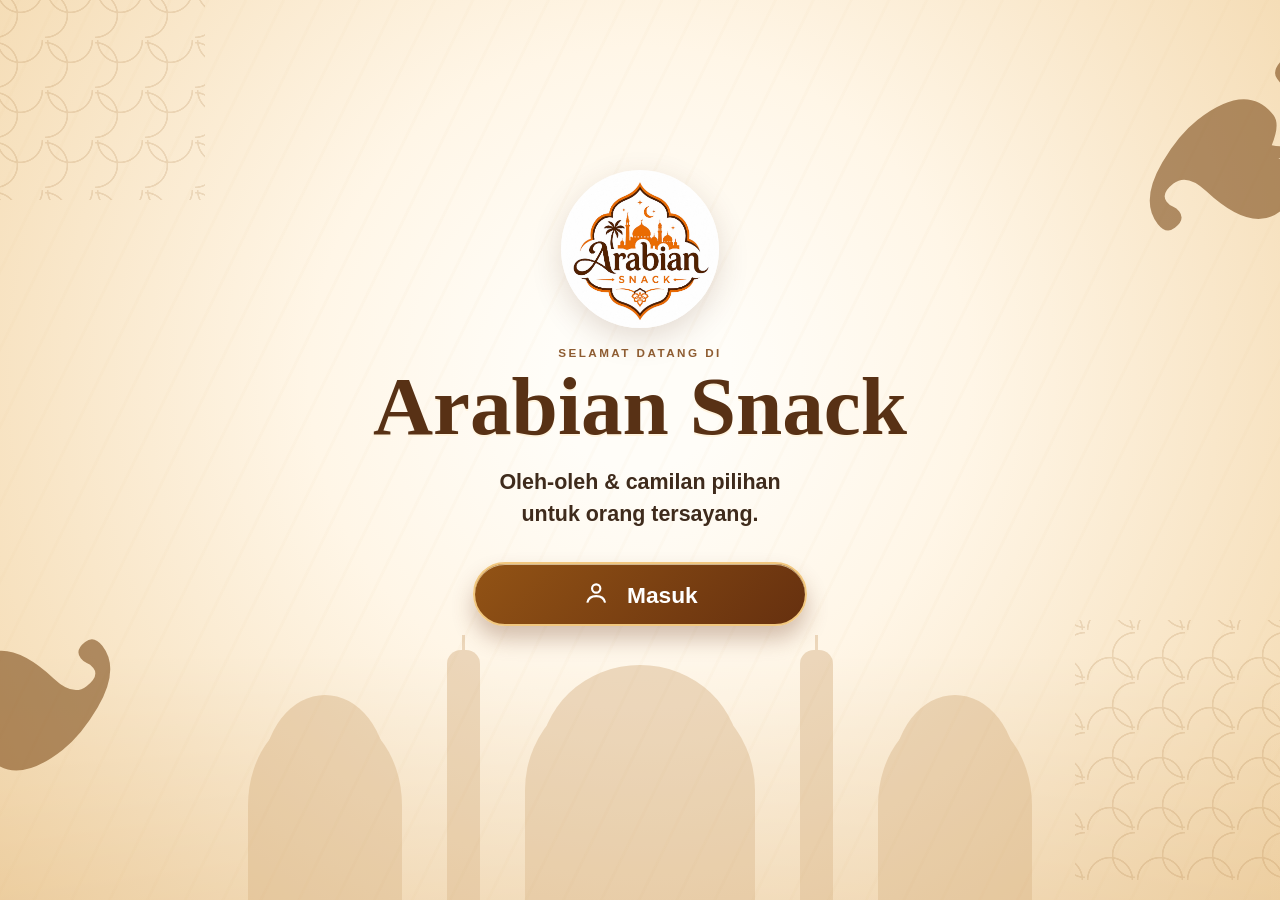
<file: index.html>
<!doctype html>
<html lang="id">

<head>
    <meta charset="UTF-8">
    <meta name="viewport" content="width=device-width,initial-scale=1">
    <title>Arabian Snack | Oleh-oleh pilihan</title>
    <link rel="stylesheet" href="css/style.css">
</head>

<body data-page="login" class="welcome-page">
    <main class="welcome-layout">
        <div class="arabesque arabesque-top" aria-hidden="true"></div>
        <div class="arabesque arabesque-bottom" aria-hidden="true"></div>
        <div class="palm palm-left" aria-hidden="true">❧</div>
        <div class="palm palm-right" aria-hidden="true">❧</div>
        <section class="welcome-content" aria-labelledby="welcomeTitle">
            <img class="welcome-logo" src="images/LOGO.jpeg" alt="Logo Arabian Snack">
            <p class="welcome-kicker">SELAMAT DATANG DI</p>
            <h1 id="welcomeTitle">Arabian Snack</h1>
            <p class="welcome-copy">Oleh-oleh &amp; camilan pilihan<br>untuk orang tersayang.</p>
            <button class="welcome-login" id="openLogin" type="button"><svg aria-hidden="true" viewBox="0 0 24 24" fill="none" stroke="currentColor" stroke-width="1.8"><circle cx="12" cy="8" r="3.5"></circle><path d="M4.5 20c.7-3.6 3.2-5.5 7.5-5.5s6.8 1.9 7.5 5.5"></path></svg> Masuk</button>
        </section>
        <div class="mosque" aria-hidden="true"><i></i><i></i><i></i><i></i><i></i></div>
    </main>
    <div class="login-modal" id="loginModal" hidden>
        <div class="modal-backdrop" data-close-login></div>
        <section class="login-card card" role="dialog" aria-modal="true" aria-labelledby="loginTitle">
            <button class="modal-close" type="button" data-close-login aria-label="Tutup formulir masuk">×</button>
            <img class="modal-logo" src="images/LOGO.jpeg" alt="">
            <h2 id="loginTitle">Masuk ke Arabian Snack</h2><p class="intro">Pilih jenis akun, lalu masuk untuk melanjutkan.</p>
            <div class="role-grid"><button class="role active" data-role="user" type="button">Pengguna</button><button class="role" data-role="admin" type="button">Admin</button></div>
            <form id="loginForm"><label for="email">Email</label><input id="email" type="email" autocomplete="email" required><label for="password">Password</label><input id="password" type="password" autocomplete="current-password" required><button id="loginButton" class="btn" type="submit">Masuk sebagai Pengguna</button><p id="error" class="error" aria-live="polite"></p></form>
            <div class="hint"><b>Akun demo</b><br>Pengguna: user@gmail.com / user123<br>Admin: admin@gmail.com / admin123</div>
        </section>
    </div>
    <script src="js/app.js"></script>
</body>
</html>
</file>
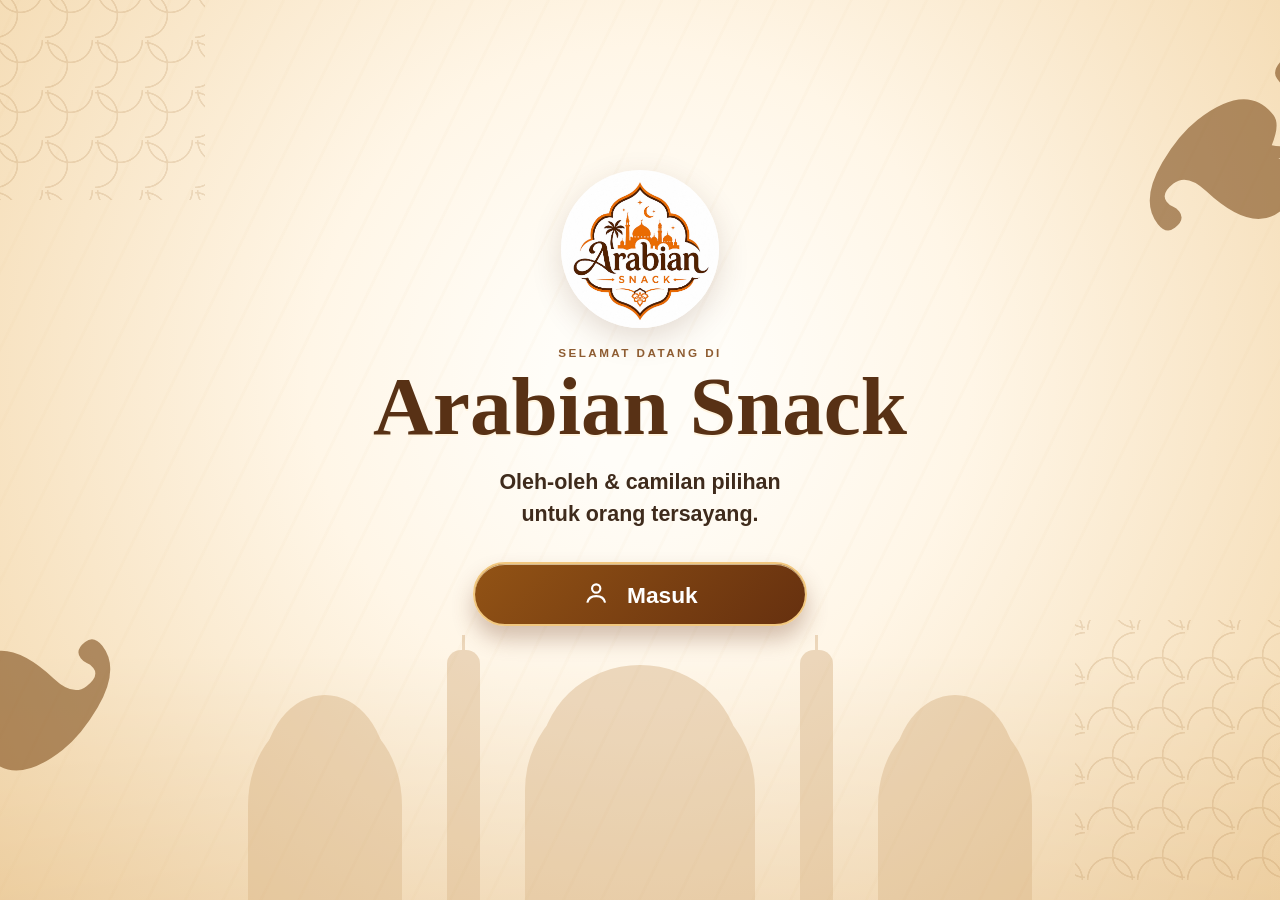
<file: admin.html>
<!doctype html>
<html lang="id">

<head>
  <meta charset="UTF-8">
  <meta name="viewport" content="width=device-width,initial-scale=1">
  <title>Admin | Arabian Snack</title>
  <link rel="stylesheet" href="css/style.css">
</head>

<body data-page="admin">
  <div class="admin-layout">
    <button class="sidebar-overlay" id="sidebarOverlay" aria-label="Tutup navigasi"></button>
    <aside class="sidebar">
      <div class="brand"><img src="images/LOGO.jpeg" alt="Logo Arabian Snack">Arabian Snack</div>
      <nav class="nav"><button class="active" data-panel="dashboard">Dashboard</button><button
          data-panel="produk">Produk</button><button data-panel="pesanan">Pesanan</button><button
          data-panel="pengguna">Pengguna</button></nav>
    </aside>
    <div class="mobile-admin-bar"><button class="menu-toggle" id="menuToggle" aria-label="Buka navigasi"
        aria-expanded="false"><span></span><span></span><span></span></button>
      <div class="brand"><img src="images/LOGO.jpeg" alt="">Arabian Snack</div>
    </div>
    <main class="admin-main">
      <header class="topbar">
        <div>
          <h1 id="adminTitle">Dashboard Admin</h1>
          <p id="adminSubtitle">Ringkasan toko hari ini.</p>
        </div><button class="btn" onclick="logout()">Keluar</button>
      </header>
      <section class="admin-panel" id="dashboard">
        <div class="stats">
          <article class="stat card">
            <p>Total Produk</p><strong>9</strong>
          </article>
          <article class="stat card">
            <p>Total Pesanan</p><strong>35</strong>
          </article>
          <article class="stat card">
            <p>Total Pengguna</p><strong>18</strong>
          </article>
          <article class="stat card">
            <p>Total Pendapatan</p><strong>Rp7,5 jt</strong>
          </article>
        </div>
      </section>
      <section class="admin-panel" id="produk" hidden>
        <div class="table-wrap card">
          <table>
            <thead>
              <tr>
                <th>Produk</th>
                <th>Harga</th>
                <th>Stok</th>
              </tr>
            </thead>
            <tbody>
              <tr>
                <td>Dus Ka'bah Paket Hemat</td>
                <td>Rp 6.266</td>
                <td>9</td>
              </tr>
              <tr>
                <td>Dus Kotak Hemat</td>
                <td>Rp 6.266</td>
                <td>12</td>
              </tr>
              <tr>
                <td>Kurma</td>
                <td>Rp 68.600</td>
                <td>30</td>
              </tr>
            </tbody>
          </table>
        </div>
      </section>
      <section class="admin-panel" id="pesanan" hidden>
        <div class="table-wrap card">
          <table>
            <thead>
              <tr>
                <th>ID Pesanan</th>
                <th>Pelanggan</th>
                <th>Produk</th>
                <th>Status</th>
              </tr>
            </thead>
            <tbody>
              <tr>
                <td>AS-001</td>
                <td>Nur Auliyah</td>
                <td>Dus Ka'bah Paket Hemat</td>
                <td>Diproses</td>
              </tr>
              <tr>
                <td>AS-002</td>
                <td>Siti</td>
                <td>Kurma</td>
                <td>Selesai</td>
              </tr>
            </tbody>
          </table>
        </div>
      </section>
      <section class="admin-panel" id="pengguna" hidden>
        <div class="table-wrap card">
          <table>
            <thead>
              <tr>
                <th>Nama</th>
                <th>Email</th>
                <th>Status</th>
              </tr>
            </thead>
            <tbody>
              <tr>
                <td>Nur Auliyah</td>
                <td>user@gmail.com</td>
                <td>Aktif</td>
              </tr>
              <tr>
                <td>Admin</td>
                <td>admin@gmail.com</td>
                <td>Admin</td>
              </tr>
            </tbody>
          </table>
        </div>
      </section>
    </main>
  </div>
  <script src="js/app.js"></script>
</body>

</html>
</file>
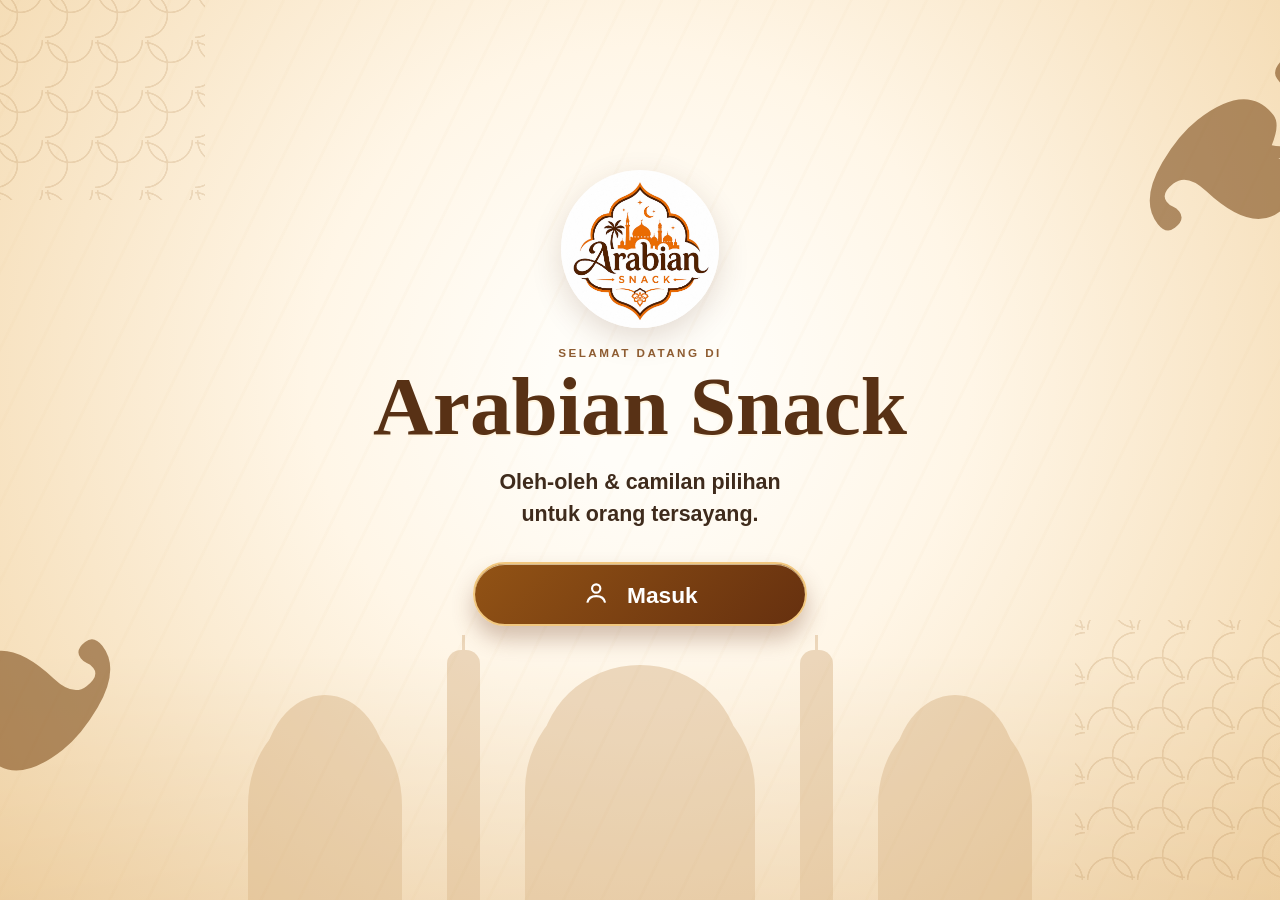
<file: beranda.html>
<!doctype html>
<html lang="id">
<head>
    <meta charset="UTF-8">
    <meta name="viewport" content="width=device-width,initial-scale=1">
    <title>Beranda | Arabian Snack</title>
    <link rel="stylesheet" href="css/style.css">
</head>
<body data-page="shop">
    <div class="page">
        <header class="topbar"><div class="brand"><img src="images/LOGO.jpeg" alt="Logo Arabian Snack">Arabian Snack</div><button class="logout" onclick="logout()">Keluar</button></header>
        <section class="hero"><img src="images/Banner.jpeg" alt="Banner Arabian Snacks"></section>
        <main><h2 class="section-title">Produk pilihan</h2><div id="products" class="product-grid"></div></main>
        <footer class="site-footer"><img src="images/LOGO.jpeg" alt="Logo Arabian Snack"><div><b>Arabian Snack</b><p>Oleh-oleh dan camilan pilihan untuk orang tersayang.</p></div><div class="contact"><b>Hubungi Kami</b><a href="https://www.instagram.com/arabiansnack_" target="_blank" rel="noopener">Instagram: @arabiansnack_</a><a href="https://wa.me/6285864909093" target="_blank" rel="noopener">WhatsApp: 085864909093</a></div><span>© 2026 Arabian Snack</span></footer>
    </div>
    <script src="js/app.js"></script>
</body>
</html>
</file>
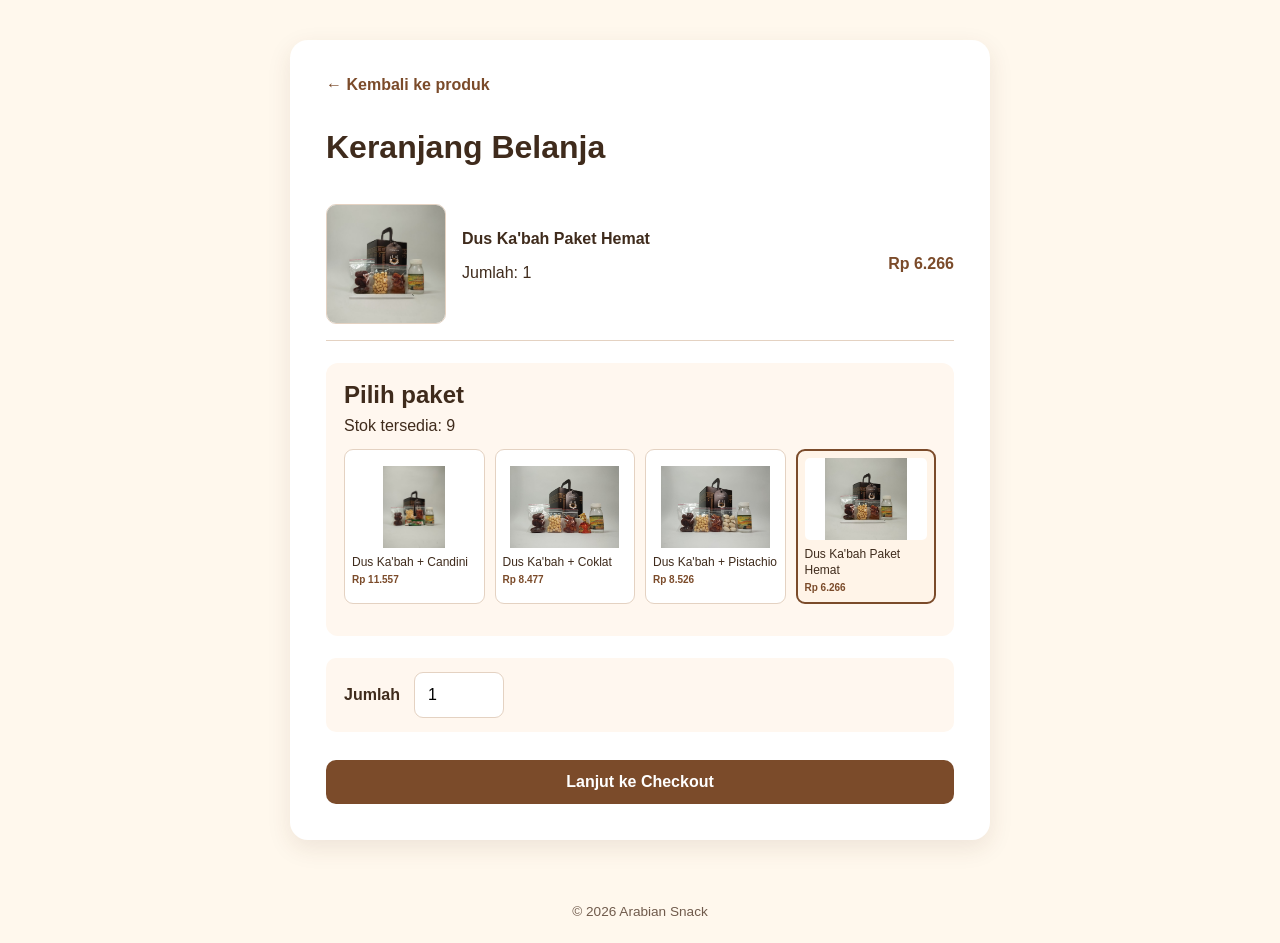
<file: cart.html>
<!doctype html>
<html lang="id">

<head>
    <meta charset="UTF-8">
    <meta name="viewport" content="width=device-width,initial-scale=1">
    <title>Keranjang | Arabian Snack</title>
    <link rel="stylesheet" href="css/style.css">
</head>

<body data-page="cart">
    <main class="flow-card card">
        <a class="back-link" href="beranda.html">← Kembali ke produk</a>
        <h1>Keranjang Belanja</h1>
        <div class="cart-item">
            <img class="cart-image" id="cartImage" src="" alt="">
            <div><b id="cartName"></b>
                <p>Jumlah: 1</p>
            </div>
            <div id="cartPrice" class="cart-price"></div>
        </div>
        <section id="dusOptions" class="dus-options" hidden>
            <h2>Pilih paket</h2>
            <p>Stok tersedia: 9</p>
            <div id="variantList" class="variant-list"></div>
        </section>
        <section class="quantity-box"><label>Jumlah</label><input type="number" min="1" max="9" value="1"></section><a
            class="btn" style="display:block;text-align:center;margin-top:28px" href="checkout.html">Lanjut ke
            Checkout</a>
    </main>
    <footer class="simple-footer">© 2026 Arabian Snack</footer>
    <script src="js/app.js"></script>
</body>

</html>
</file>
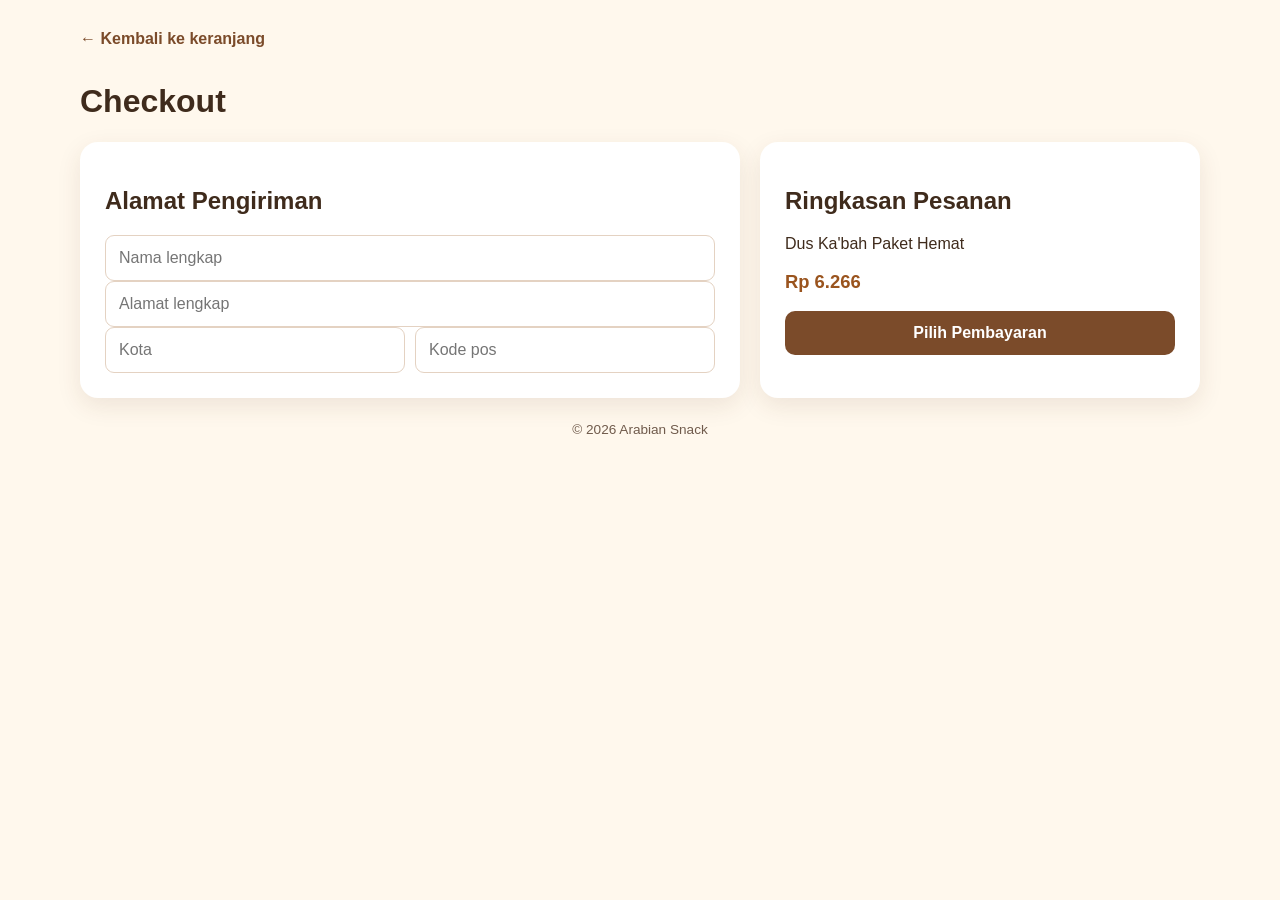
<file: checkout.html>
<!doctype html>
<html lang="id">

<head>
    <meta charset="UTF-8">
    <meta name="viewport" content="width=device-width,initial-scale=1">
    <title>Checkout | Arabian Snack</title>
    <link rel="stylesheet" href="css/style.css">
</head>

<body data-page="checkout">
    <main class="page" style="margin-top:30px">
        <a class="back-link" href="cart.html">← Kembali ke keranjang</a>
        <h1>Checkout</h1>
        <div class="checkout-grid">
            <section class="checkout-card card">
                <h2>Alamat Pengiriman</h2><input placeholder="Nama lengkap"><input placeholder="Alamat lengkap">
                <div class="two-col"><input placeholder="Kota"><input placeholder="Kode pos"></div>
            </section>
            <aside class="checkout-card card">
                <h2>Ringkasan Pesanan</h2>
                <p id="checkoutName"></p>
                <p id="checkoutPrice" class="price"></p><a class="btn"
                    style="display:block;text-align:center;margin-top:18px" href="payment.html">Pilih Pembayaran</a>
            </aside>
        </div>
    </main>
    <footer class="simple-footer">© 2026 Arabian Snack</footer>
    <script src="js/app.js"></script>
</body>

</html>
</file>
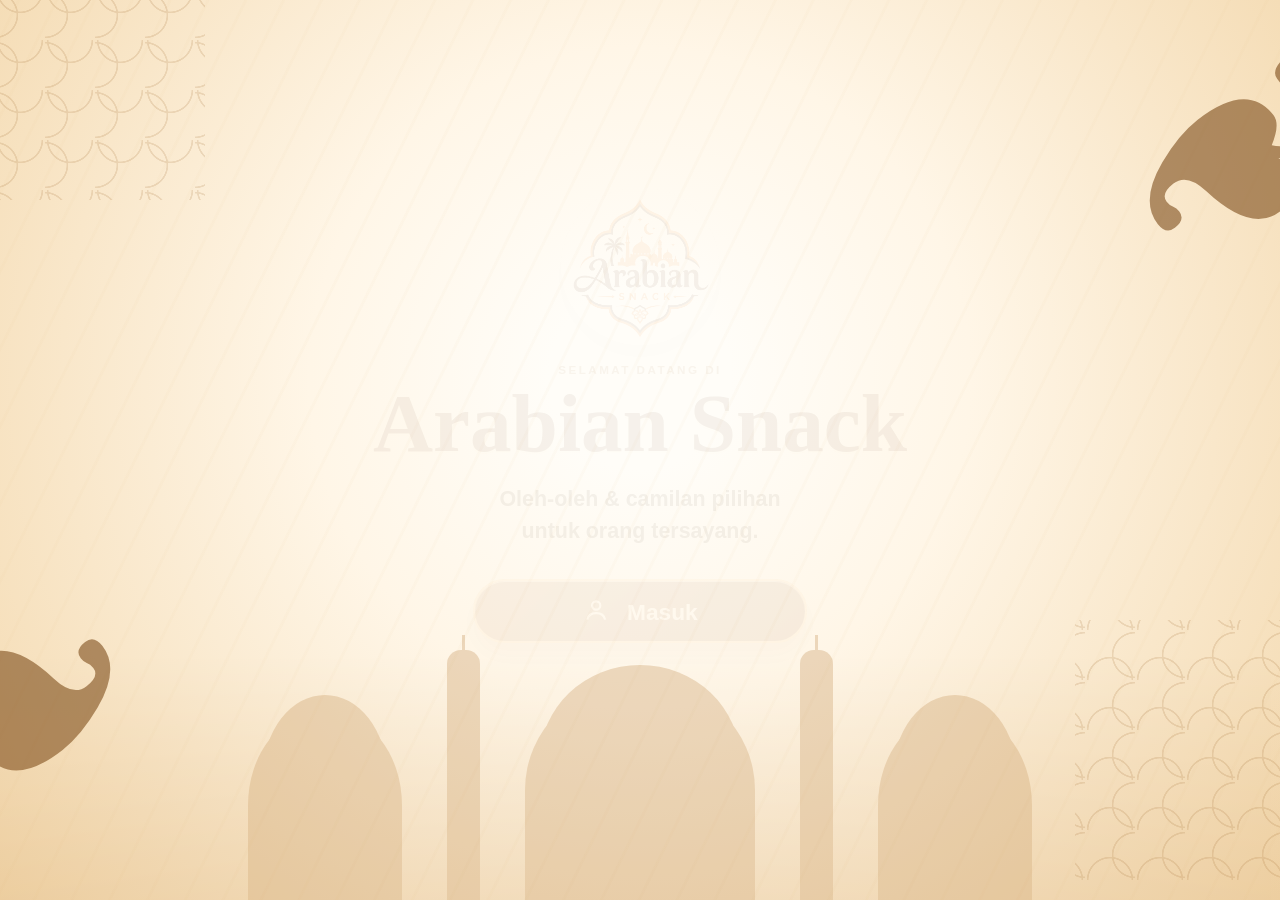
<file: login.html>
<!doctype html>
<html lang="id">

<head>
    <meta charset="UTF-8">
    <meta http-equiv="refresh" content="0; url=index.html">
    <meta name="viewport" content="width=device-width,initial-scale=1">
    <title>Mengarahkan ke Arabian Snack</title>
</head>

<body>
    <p>Mengarahkan ke <a href="index.html">halaman masuk Arabian Snack</a>...</p>
</body>

</html>
</file>
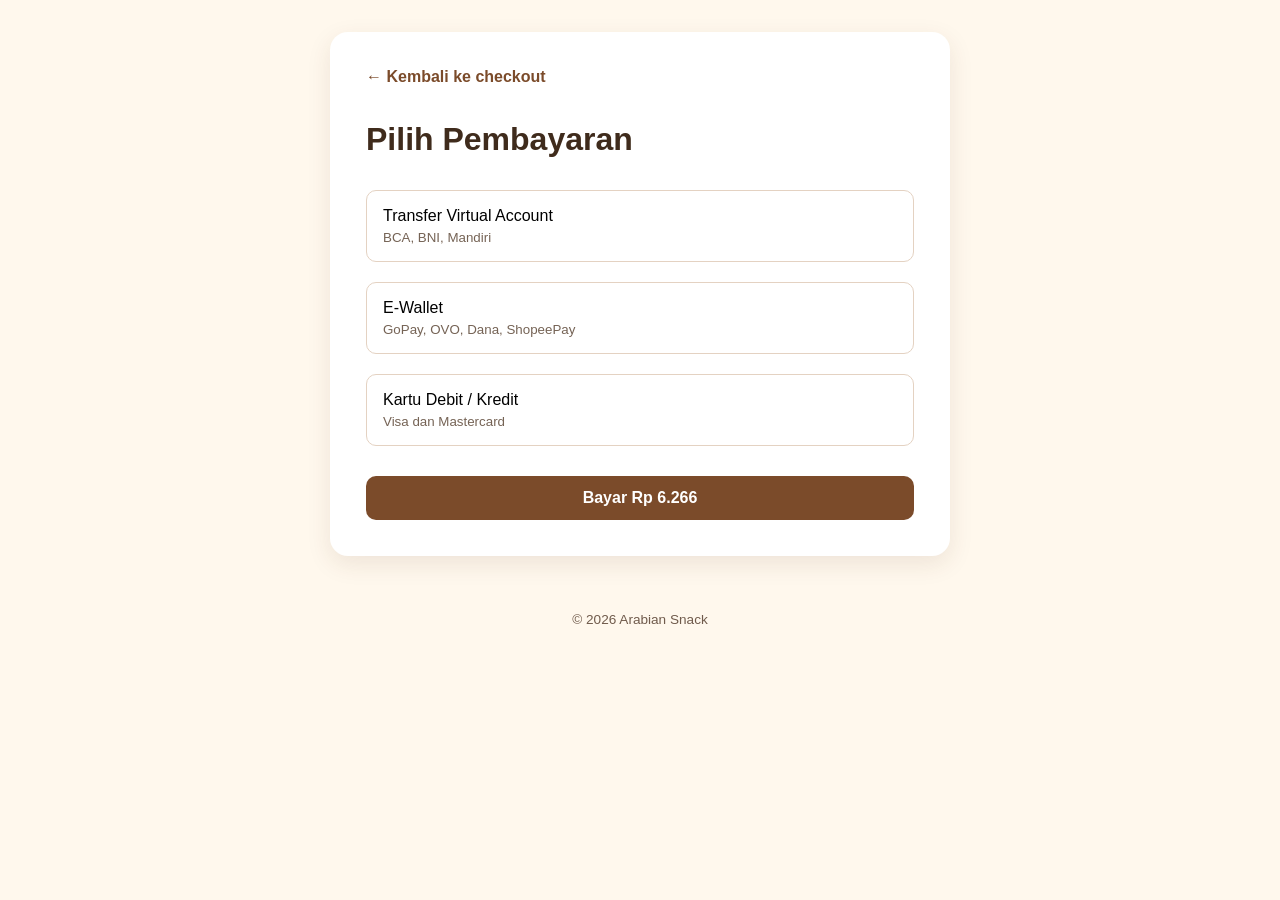
<file: payment.html>
<!doctype html>
<html lang="id">

<head>
    <meta charset="UTF-8">
    <meta name="viewport" content="width=device-width,initial-scale=1">
    <title>Pembayaran | Arabian Snack</title>
    <link rel="stylesheet" href="css/style.css">
</head>

<body data-page="payment">
    <main class="payment-card card">
        <a class="back-link" href="checkout.html">← Kembali ke checkout</a>
        <h1>Pilih Pembayaran</h1><button class="method">Transfer Virtual Account<small>BCA, BNI,
                Mandiri</small></button><button class="method">E-Wallet<small>GoPay, OVO, Dana,
                ShopeePay</small></button><button class="method">Kartu Debit / Kredit<small>Visa dan
                Mastercard</small></button><button id="payButton" class="btn" style="width:100%;margin-top:20px">Bayar
            <span id="payPrice"></span></button>
    </main>
    <footer class="simple-footer">© 2026 Arabian Snack</footer>
    <script src="js/app.js"></script>
</body>

</html>
</file>
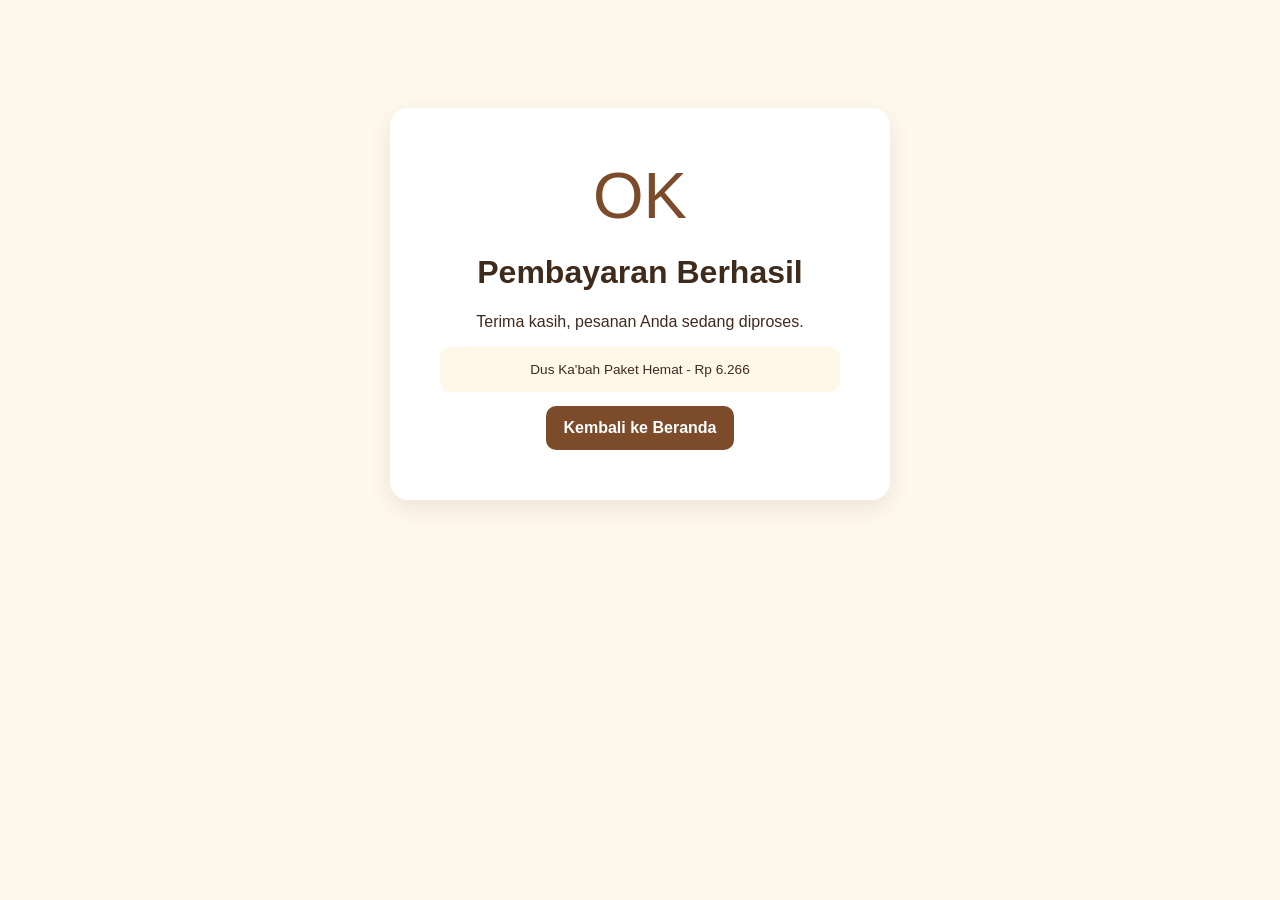
<file: success.html>
<!doctype html>
<html lang="id">

<head>
    <meta charset="UTF-8">
    <meta name="viewport" content="width=device-width,initial-scale=1">
    <title>Pesanan Berhasil | Arabian Snack</title>
    <link rel="stylesheet" href="css/style.css">
</head>

<body data-page="success">
    <main class="success-card card">
        <div class="check">OK</div>
        <h1>Pembayaran Berhasil</h1>
        <p>Terima kasih, pesanan Anda sedang diproses.</p>
        <p id="successDetail" class="hint"></p><a class="btn" href="beranda.html">Kembali ke Beranda</a>
    </main>
    <script src="js/app.js"></script>
</body>

</html>
</file>
<file: css/style.css>
:root {
    --brown: #7b4b2a;
    --dark: #3f2b1c;
    --cream: #fff8ed;
    --line: #e4d2c2
}

* {
    box-sizing: border-box
}

body {
    margin: 0;
    font-family: Arial, sans-serif;
    background: var(--cream);
    color: var(--dark);
    overflow-x: hidden
}

button,
input {
    font: inherit
}

.page {
    width: min(1120px, calc(100% - 32px));
    margin: auto
}

.brand {
    display: flex;
    align-items: center;
    gap: 9px;
    font-weight: 800;
    color: var(--brown)
}

.brand img {
    width: 34px;
    height: 34px;
    border-radius: 50%;
    object-fit: cover
}

.btn {
    display: inline-block;
    border: 0;
    border-radius: 10px;
    padding: 13px 18px;
    background: var(--brown);
    color: #fff;
    font-weight: 700;
    text-decoration: none;
    cursor: pointer
}

.btn:hover {
    background: #5e351c
}

.card {
    background: #fff;
    border-radius: 18px;
    box-shadow: 0 8px 25px #5835191a
}

.login-layout {
    min-height: 100vh;
    display: grid;
    place-items: center;
    padding: 20px
}

.login-card {
    width: min(100%, 440px);
    padding: 32px
}

.welcome-page {
    background: #fff8ed;
    overflow: hidden
}

.welcome-layout {
    position: relative;
    isolation: isolate;
    min-height: 100svh;
    display: grid;
    place-items: center;
    overflow: hidden;
    padding: 46px 22px 150px;
    background: radial-gradient(circle at 50% 42%, #fffdf8 0 11%, #fff6e7 40%, #f3d8ad 100%);
}

.welcome-layout::before {
    content: "";
    position: absolute;
    z-index: -3;
    inset: 0;
    opacity: .3;
    background: repeating-linear-gradient(116deg, transparent 0 15px, #dcb47522 16px 18px, transparent 19px 34px)
}

.welcome-content {
    position: relative;
    z-index: 2;
    width: min(100%, 680px);
    text-align: center;
    color: var(--dark);
    animation: welcome-in .7s ease both
}

.welcome-logo {
    display: block;
    width: clamp(110px, 14vw, 158px);
    aspect-ratio: 1;
    margin: 0 auto 18px;
    border-radius: 50%;
    object-fit: cover;
    box-shadow: 0 10px 30px #5d351e2b
}

.welcome-kicker {
    margin: 0 0 6px;
    letter-spacing: .21em;
    font-size: .73rem;
    font-weight: 800;
    color: #8e5c31
}

.welcome-content h1 {
    margin: 0;
    font-family: Georgia, serif;
    font-size: clamp(2.9rem, 7vw, 5.2rem);
    line-height: 1;
    color: #583115;
    text-shadow: 0 2px 0 #fff4df
}

.welcome-copy {
    margin: 18px 0 32px;
    font-size: clamp(1rem, 2vw, 1.34rem);
    line-height: 1.5;
    font-weight: 600
}

.welcome-login {
    min-width: min(100%, 334px);
    border: 2px solid #f1c77f;
    border-radius: 999px;
    padding: 15px 34px;
    background: linear-gradient(135deg, #925315, #66300f);
    box-shadow: 0 13px 21px #6f3a1d4d, inset 0 1px #fff5d7a1;
    color: #fff;
    font-size: clamp(1.1rem, 2.4vw, 1.42rem);
    font-weight: 800;
    cursor: pointer;
    transition: transform .2s, box-shadow .2s
}

.welcome-login svg {
    width: 1.25em;
    height: 1.25em;
    margin-right: 10px;
    vertical-align: -.2em
}

.welcome-login:hover {
    transform: translateY(-3px);
    box-shadow: 0 17px 28px #6f3a1d56, inset 0 1px #fff5d7a1
}

.welcome-login:focus-visible,
.modal-close:focus-visible {
    outline: 3px solid #f2b758;
    outline-offset: 4px
}

.arabesque {
    position: absolute;
    z-index: -1;
    width: 260px;
    height: 260px;
    opacity: .16;
    background-image: radial-gradient(circle at 50% 0, transparent 38%, #9f692e 39% 41%, transparent 42%), radial-gradient(circle at 0 50%, transparent 38%, #9f692e 39% 41%, transparent 42%);
    background-size: 50px 50px
}

.arabesque-top {
    top: -60px;
    left: -55px
}

.arabesque-bottom {
    right: -55px;
    bottom: 20px;
    transform: rotate(180deg)
}

.palm {
    position: absolute;
    z-index: 0;
    font-family: Georgia, serif;
    color: #75420f;
    opacity: .56;
    font-size: clamp(15rem, 27vw, 30rem);
    line-height: .5;
    transform: rotate(-38deg)
}

.palm-left {
    left: -135px;
    bottom: 95px
}

.palm-right {
    right: -115px;
    top: 65px;
    transform: rotate(142deg)
}

.mosque {
    position: absolute;
    z-index: 1;
    display: flex;
    align-items: end;
    justify-content: center;
    gap: clamp(12px, 3.5vw, 66px);
    right: 0;
    bottom: 0;
    left: 0;
    height: 27%;
    padding: 0 4%;
    opacity: .25;
    background: linear-gradient(transparent, #c8914e8f)
}

.mosque i {
    display: block;
    width: clamp(60px, 12vw, 170px);
    height: clamp(85px, 16vw, 190px);
    border-radius: 100% 100% 0 0;
    background: #b57a36;
    box-shadow: 0 -30px 0 -15px #b57a36
}

.mosque i:nth-child(2),
.mosque i:nth-child(4) {
    width: clamp(16px, 2.6vw, 37px);
    height: clamp(120px, 23vw, 250px);
    border-radius: 14px 14px 0 0
}

.mosque i:nth-child(3) {
    width: clamp(100px, 18vw, 260px);
    height: clamp(110px, 19vw, 220px)
}

.login-modal[hidden] {
    display: none
}

.login-modal {
    position: fixed;
    z-index: 30;
    inset: 0;
    display: grid;
    place-items: center;
    padding: 20px;
    animation: modal-in .2s ease both
}

.modal-backdrop {
    position: absolute;
    inset: 0;
    background: #2f190dcc;
    backdrop-filter: blur(6px)
}

.login-modal .login-card {
    position: relative;
    z-index: 1;
    max-height: min(90svh, 680px);
    overflow: auto;
    padding: 27px 32px;
    box-shadow: 0 24px 70px #1f1007a3
}

.modal-logo {
    display: block;
    width: 64px;
    height: 64px;
    margin: 0 auto 12px;
    border-radius: 50%;
    object-fit: cover
}

.login-card h2 {
    margin: 0;
    color: var(--dark);
    text-align: center;
    font-family: Georgia, serif
}

.modal-close {
    position: absolute;
    top: 12px;
    right: 15px;
    width: 36px;
    height: 36px;
    border: 0;
    border-radius: 50%;
    background: #fff1df;
    color: var(--brown);
    font-size: 1.65rem;
    line-height: 1;
    cursor: pointer
}

.login-card #loginButton {
    width: 100%;
    margin-top: 22px
}

@keyframes welcome-in {
    from {
        opacity: 0;
        transform: translateY(18px)
    }

    to {
        opacity: 1;
        transform: translateY(0)
    }
}

@keyframes modal-in {
    from {
        opacity: 0
    }

    to {
        opacity: 1
    }
}

.login-card .brand {
    justify-content: center;
    font-size: 1.35rem
}

.intro {
    text-align: center;
    color: #806e61
}

.role-grid,
.product-grid,
.stats {
    display: grid;
    gap: 14px
}

.role-grid {
    grid-template-columns: 1fr 1fr;
    margin: 22px 0
}

.role {
    padding: 12px;
    border: 1px solid var(--line);
    background: #fff;
    border-radius: 10px;
    color: var(--brown);
    font-weight: 700;
    cursor: pointer
}

.role.active {
    background: var(--brown);
    color: #fff
}

label {
    display: block;
    margin: 14px 0 7px;
    font-weight: 700
}

input {
    width: 100%;
    padding: 13px;
    border: 1px solid var(--line);
    border-radius: 9px
}

.error {
    min-height: 20px;
    color: #b42318;
    text-align: center
}

.hint {
    padding: 12px;
    background: #fff7e8;
    border-radius: 10px;
    font-size: .85rem;
    line-height: 1.55
}

.topbar {
    display: flex;
    align-items: center;
    justify-content: space-between;
    padding: 18px 0
}

.logout {
    background: transparent;
    border: 1px solid var(--brown);
    border-radius: 8px;
    padding: 9px 13px;
    color: var(--brown);
    cursor: pointer
}

.hero {
    overflow: hidden;
    border-radius: 22px;
    background: #fff
}

.hero img {
    display: block;
    width: 100%;
    aspect-ratio: 16 / 7;
    object-fit: cover
}

.section-title {
    margin: 38px 0 18px
}

.product-grid {
    grid-template-columns: repeat(3, 1fr);
    padding-bottom: 32px
}

.product {
    overflow: hidden;
    display: flex;
    flex-direction: column
}

.product-visual {
    display: grid;
    place-items: center;
    aspect-ratio: 1 / 1;
    height: auto;
    padding: 14px;
    background: #fff;
    font-size: 58px
}

.product-visual img {
    width: 100%;
    height: 100%;
    object-fit: contain;
    object-position: center
}

.product-info {
    padding: 22px 20px 20px;
    background: #fff;
    border-top: 12px solid #fff;
    position: relative;
    z-index: 1;
    min-height: 180px;
    display: flex;
    flex-direction: column
}

.product-info h3 {
    margin: 10px 0 0;
    font-size: 1.05rem
}

.price {
    color: #9a541e;
    font-weight: 800;
    font-size: 1.15rem
}

.product .btn {
    width: 100%;
    background: #df8100;
    margin-top: auto
}

.product .btn:hover {
    background: #b96800
}

.flow-card {
    width: min(100%, 700px);
    margin: 40px auto;
    padding: clamp(22px, 5vw, 36px)
}

.cart-item {
    display: flex;
    align-items: center;
    gap: 16px;
    padding: 16px 0;
    border-bottom: 1px solid var(--line)
}

.cart-image {
    width: 120px;
    height: 120px;
    object-fit: contain;
    background: #fff;
    border-radius: 10px;
    border: 1px solid var(--line)
}

.cart-price {
    margin-left: auto;
    font-weight: 800;
    color: var(--brown)
}

.dus-options {
    margin-top: 22px;
    padding: 18px;
    border-radius: 12px;
    background: #fff7ef
}

.quantity-box {
    display: flex;
    align-items: center;
    gap: 14px;
    margin-top: 22px;
    padding: 14px 18px;
    background: #fff7ef;
    border-radius: 10px
}

.quantity-box label {
    margin: 0
}

.quantity-box input {
    width: 90px;
    background: #fff
}

.dus-options h2,
.dus-options p {
    margin: 0 0 8px
}

.variant-list {
    display: grid;
    grid-template-columns: repeat(auto-fit, minmax(110px, 1fr));
    gap: 10px;
    margin: 14px 0
}

.variant-option {
    padding: 7px;
    border: 1px solid var(--line);
    border-radius: 9px;
    background: #fff;
    color: var(--dark);
    cursor: pointer;
    text-align: left
}

.variant-option.active {
    border: 2px solid var(--brown);
    background: #fff4e8
}

.variant-option img {
    display: block;
    width: 100%;
    height: 82px;
    object-fit: contain;
    background: #fff;
    border-radius: 5px;
    margin-bottom: 6px
}

.variant-option span {
    display: block;
    font-size: .75rem;
    line-height: 1.35
}

.variant-option small {
    display: block;
    margin-top: 3px;
    color: var(--brown);
    font-weight: 700
}

.dus-options input[type="number"] {
    max-width: 120px;
    background: #fff
}

.checkout-grid {
    display: grid;
    grid-template-columns: 3fr 2fr;
    gap: 20px
}

.checkout-card {
    padding: 25px
}

.two-col {
    display: grid;
    grid-template-columns: 1fr 1fr;
    gap: 10px
}

.payment-card {
    width: min(100%, 620px);
    margin: 32px auto;
    padding: clamp(22px, 5vw, 36px)
}

.method {
    width: 100%;
    margin: 10px 0;
    padding: 16px;
    border: 1px solid var(--line);
    border-radius: 10px;
    background: #fff;
    text-align: left;
    cursor: pointer
}

.method small {
    display: block;
    margin-top: 5px;
    color: #756355
}

.method.active {
    border: 2px solid var(--brown);
    background: #fff7ef
}

.success-card {
    width: min(100%, 500px);
    margin: 12vh auto;
    text-align: center;
    padding: clamp(26px, 6vw, 50px)
}

.check {
    font-size: 65px;
    color: var(--brown)
}

.admin-layout {
    min-height: 100vh;
    display: grid;
    grid-template-columns: 240px 1fr
}

.sidebar {
    padding: 28px 18px;
    background: #6b3e26;
    color: #fff
}

.sidebar .brand {
    color: #fff
}

.nav {
    display: grid;
    gap: 7px;
    margin-top: 28px
}

.nav a,
.nav button {
    padding: 11px;
    color: #fff;
    text-decoration: none;
    border-radius: 8px
}

.nav button {
    border: 0;
    background: transparent;
    text-align: left;
    cursor: pointer
}

.nav a:first-child,
.nav button.active {
    background: #8d5a38
}

.admin-main {
    padding: clamp(22px, 4vw, 42px)
}

.admin-actions {
    display: flex;
    align-items: center;
    gap: 10px
}

.menu-toggle {
    display: none;
    width: 42px;
    height: 42px;
    padding: 10px;
    border: 1px solid var(--brown);
    border-radius: 8px;
    background: #fff;
    cursor: pointer
}

.menu-toggle span {
    display: block;
    height: 2px;
    margin: 4px 0;
    background: var(--brown)
}

.sidebar-overlay {
    display: none
}

.mobile-admin-bar {
    display: none
}

.stats {
    grid-template-columns: repeat(4, 1fr)
}

.stat {
    padding: 19px
}

.stat p {
    margin: 0 0 8px;
    color: #725d4f
}

.stat strong {
    color: var(--brown);
    font-size: 1.4rem
}

.table-wrap {
    overflow-x: auto;
    margin-top: 28px
}

.table-wrap table {
    width: 100%;
    min-width: 600px;
    border-collapse: collapse
}

.table-wrap th,
.table-wrap td {
    padding: 13px 16px;
    border-top: 1px solid var(--line);
    text-align: left
}

.table-wrap th {
    background: #fff7ef;
    color: var(--brown)
}

.back-link {
    display: inline-block;
    margin-bottom: 14px;
    color: var(--brown);
    font-weight: 700;
    text-decoration: none
}

.site-footer {
    display: grid;
    grid-template-columns: auto 1fr auto auto;
    align-items: center;
    gap: 14px;
    margin-top: 30px;
    padding: 24px 0;
    border-top: 1px solid var(--line);
    color: #705b4c
}

.site-footer img {
    width: 48px;
    height: 48px;
    object-fit: cover;
    border-radius: 50%
}

.site-footer p {
    margin: 5px 0 0;
    font-size: .9rem
}

.contact {
    display: grid;
    gap: 5px;
    padding-left: 20px;
    border-left: 1px solid var(--line);
    font-size: .85rem
}

.contact a {
    color: var(--brown);
    text-decoration: none
}

.contact a:hover {
    text-decoration: underline
}

.simple-footer {
    padding: 24px 16px;
    text-align: center;
    color: #705b4c;
    font-size: .85rem
}

@media(max-width:760px) {
    .product-grid {
        grid-template-columns: repeat(2, 1fr)
    }

    .admin-layout {
        grid-template-columns: 1fr;
        grid-template-rows: 64px minmax(0, 1fr);
        align-content: start
    }

    .sidebar {
        position: fixed;
        z-index: 20;
        inset: 0 auto 0 0;
        width: min(78vw, 290px);
        padding: 24px 18px;
        transform: translateX(-105%);
        transition: transform .25s ease;
        box-shadow: 10px 0 28px rgba(0, 0, 0, .2)
    }

    .sidebar.open {
        transform: translateX(0)
    }

    .mobile-admin-bar {
        display: flex;
        align-items: center;
        gap: 12px;
        height: 64px;
        padding: 10px 16px;
        background: #6b3e26;
        color: #fff;
        align-self: start
    }

    .mobile-admin-bar .brand {
        color: #fff;
        font-size: 1rem
    }

    .mobile-admin-bar .brand img {
        width: 36px;
        height: 36px
    }

    .mobile-admin-bar .menu-toggle {
        display: block;
        background: transparent;
        border-color: #fff
    }

    .mobile-admin-bar .menu-toggle span {
        background: #fff
    }

    .sidebar-overlay.show {
        display: block;
        position: fixed;
        z-index: 15;
        inset: 0;
        border: 0;
        background: rgba(0, 0, 0, .35)
    }

    .nav {
        display: grid;
        grid-template-columns: 1fr;
        gap: 8px;
        margin-top: 24px
    }

    .nav a,
    .nav button {
        text-align: center;
        font-size: 1rem;
        white-space: normal;
        min-width: 0;
        padding: 12px
    }

    .stats {
        grid-template-columns: repeat(2, 1fr)
    }

    .checkout-grid {
        grid-template-columns: 1fr
    }

    .admin-main {
        overflow-x: hidden
    }


    .table-wrap {
        overflow-x: hidden
    }

    .table-wrap table {
        min-width: 0;
        width: 100%;
        table-layout: fixed;
        font-size: .75rem
    }

    .table-wrap th,
    .table-wrap td {
        padding: 9px 5px;
        overflow-wrap: anywhere
    }
}

@media(max-width:440px) {

    .product-grid,
    .stats {
        grid-template-columns: 1fr
    }

    .cart-item {
        align-items: flex-start;
        flex-wrap: wrap
    }

    .cart-price {
        margin-left: 0
    }

    .two-col {
        grid-template-columns: 1fr
    }

    .site-footer {
        grid-template-columns: auto 1fr;
        font-size: .85rem
    }

    .site-footer span {
        grid-column: 1 / -1
    }

    .contact {
        grid-column: 1 / -1;
        padding: 14px 0 0;
        border-left: 0;
        border-top: 1px solid var(--line)
    }

    .admin-main .topbar {
        align-items: flex-start
    }

    .admin-main .topbar h1 {
        font-size: 1.8rem;
        margin: 0
    }
}
</file>
